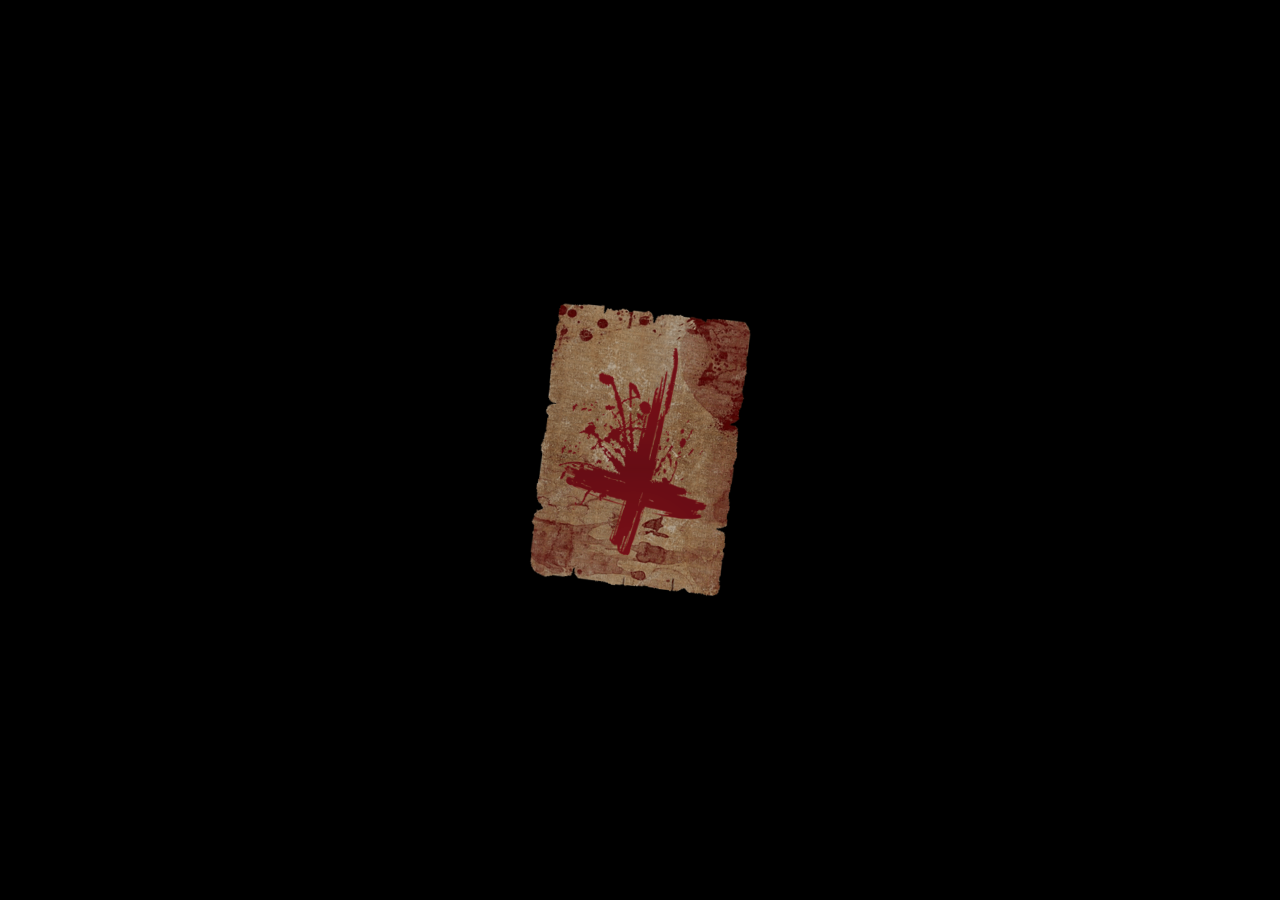
<file: htmls/invitation.html>
<!DOCTYPE html>
<html lang="pt-BR">

<head>
    <meta charset="UTF-8">
    <meta name="viewport" content="width=device-width, initial-scale=1.0">
    
    <title>o convite.</title>
    
    <link rel="shortcut icon" href="../resources/icons/skull-icon.png" type="image/x-icon">
    <link rel="stylesheet" href="../styles/invitation.css">
</head>

<body>
    <!-- fundo -->
    <div class="bg-image" id="bg-image"></div>

    <!-- container do papel flutuante -->
    <div class="paper-wrapper">
        <img src="../resources/bloody-paper.png" class="floating-paper" id="floating-paper" alt="Convite">
    </div>

    <!-- container do texto do convite -->
    <div class="text-container" id="text-container">
        <h1 class="text-line header-text-line padding-text-line" data-delay="5000">
            <img src="../resources/icons/blood-splash-icon.png" class="line-icon blood-icon" alt="Sangue">
            Convite</h1>
        <p class="text-line" data-delay="3000">
            Você foi escolhido(a) para uma noite enigmática, onde nada é o que parece...</p>
        <p class="text-line" data-delay="3000">
            No dia 31/10, as 19h, uma celebração à fantasia ganhará vida.</p>
        <p class="text-line padding-text-line" data-delay="3000">
            Prepare a sua máscara, libere a sua imaginação e entre no mistério...</p>


        <h2 class="text-line big-text-line padding-text-line" data-delay="4000">
            Local: Rua Epitácio Pessoa, 156</h2>

        <p class="text-line" data-delay="3000">
            Compareça se tiver coragem.</p>
        <p class="text-line padding-text-line" data-delay="3000">
            Mas cuidado: quem vier sem fantasia MORRE 🕱 (fica de fora)</p>

        <p class="text-line" data-delay="4000">
            Nessa noite, onde os mortos voltam a vida,</p>
        <p class="text-line" data-delay="3000">
            E a maldição da fome retorna, incessante...</p>
        <p class="text-line padding-text-line" data-delay="3000">
            Ajude-nos a conceber o nosso banquete de cérebros.</p>
        <h3 class="text-line big-text-line" data-delay="4000">
            Disponha, ao endereço 91993351121, um valor de R$20!</h3>
        <p class="text-line padding-text-line small-text-line" data-delay="2500">
            ( Também aceitamos comidas prontas. )</p>

        <p class="text-line" data-delay="4000">
            Encontre-nos no final do cemitério.</p>
        <p class="text-line padding-text-line" data-delay="3000">
            Te esperamos à meia-noite (19h).</p>

        <h2 class="text-line big-text-line clickable-line" 
            id="clickable-line" data-delay="4000">
            <img src="../resources/icons/spider-icon.png" class="line-icon spider-icon" alt="Aranha">
            CLIQUE PARA CONFIRMAR SUA PRESENÇA
            <img src="../resources/icons/spider-icon.png" class="line-icon spider-icon flip" alt="Aranha">

        </h2>
        <p class="text-line small-text-line clickable-line" data-delay="2500">
            ( e envie o comprovante, por favor 🎃 )</p>

        <footer class="site-footer text-line" data-delay="4000">
            <p>feito por jessie 𓉸</p>
        </footer>
    </div>


    <script src="../scripts/invitation.js"></script>
</body>

</html>
</file>
<file: styles/invitation.css>
/* fontes custom */
@font-face{
    font-family: 'New Rocker';
    src: url(../resources/fonts/creepy-font.woff2) format('woff2');
}

/* alinhamento de tudo */
* {
  margin: 0;
  padding: 0;
  box-sizing: border-box;
}

html, body {
  width: 100%;
  height: 100dvh;
  overflow: hidden;
  background-color: #000000;

  font-family: 'New Rocker', Arial, Helvetica, sans-serif;

  display: flex;
  justify-content: center;
  align-items: center;
}

/* container do papel */
.paper-wrapper {
  display: flex;
  justify-content: center;
  align-items: center;
  width: 100%;
  height: 100dvh;
}

/* papel */
.floating-paper {
  width: clamp(130px, 20vw, 210px);
  height: auto;
  transform: rotate(3deg);

  cursor: pointer;
  pointer-events: none; 

  opacity: 0;

  transition: opacity 0.8s ease-in-out,
    width 0.8s ease-in-out,
    transform 2s ease-out;
}
/* classe ativada via js */
.floating-paper.visible {
  opacity: 0.75;
  pointer-events: auto;
  animation: floatAnimation 6s ease-in-out infinite;
}
.floating-paper.visible:hover {
  opacity: 0.90;
  width: clamp(140px, 25vw, 220px); 
}

/* fundo */
.bg-image {
  position: fixed;
  top: 0;
  left: 0;
  width: 100%;
  height: 100dvh;

  background-image: url('../resources/backgrounds/invitation.png');
  background-repeat: repeat;
  background-size: 200%;

  opacity: 0;
  pointer-events: none;
  z-index: 1;

  transition: opacity 5s ease-in-out;
  transition-delay: 2s;
}
/* classe ativada via js */
.bg-image.visible {
  opacity: 1;
  animation: continuousScroll 40s linear infinite;
}

/* texto */
.text-container {
  position: fixed;
  top: 0;
  left: 0;
  width: 100%;
  height: 100dvh;
  z-index: 10;

  display: flex;
  flex-direction: column;
  justify-content: flex-start; 
  align-items: center;
  overflow-y: auto;
  
  text-align: center;
  pointer-events: none;
}
.text-container.active {
  pointer-events: auto;
}

.text-line {
  display: flex;
  align-items: center;
  justify-content: center;

  color: crimson;
  font-size: clamp(1.1rem, 2.5vw, 2rem);
  letter-spacing: 1px;

  text-shadow: 
    0 0 20px rgba(220, 20, 60, 0.8),
    0 0 30px rgba(220, 20, 60, 0.5);

  opacity: 0;
  transform: translateY(15px);
  -webkit-transform: translateY(15px);
  will-change: opacity, transform;

  transition: opacity 1.5s ease, transform 1.5s ease;
}
/* classe ativada via js */
.text-line.visible {
  opacity: 1;
  transform: translateY(0);
}

/* variantes */
.text-line.header-text-line{
  padding-top: 1rem;
  
  transform: translateY(15px) translateX(-4vw);
  font-size: clamp(2rem, 6vw, 4rem);
}
.text-line.header-text-line.visible {
  opacity: 1;
  transform: translateY(0) translateX(-4vw);
}

.text-line.big-text-line{
  font-size: clamp(1.5rem, 4vw, 2.5rem);
}

.text-line.small-text-line{
  font-size: clamp(0.75rem, 2vw, 1.25rem);
}

.text-line.padding-text-line{
  padding-bottom: 2rem;
}

/* específico da ultima linha*/
.text-line.clickable-line{
  color: darkorchid;
  text-shadow: 
    0 0 20px rgba(153, 50, 204, 0.8),
    0 0 30px rgba(153, 50, 204, 0.5);

  transition: opacity 1.5s ease, transform 1.5s ease, text-shadow 1.5s ease;
}
.text-line.clickable-line:hover{
  text-shadow: 
    0 0 20px rgba(153, 50, 204, 1),
    0 0 40px rgba(153, 50, 204, 0.8),
    0 0 80px rgba(153, 50, 204, 0.6),
    0 0 160px rgba(153, 50, 204, 0.4);
}
.text-line.clickable-line.visible {
  pointer-events: auto;
  cursor: pointer;
}

.site-footer {
  width: 100%;
  margin-top: auto;

  font-size: clamp(0.65rem, 1.8vw, 0.85rem);
  padding-top: 3rem;
  padding-bottom: 0.8rem;

  opacity: 0;
  pointer-events: none;
  user-select: none;
}
.site-footer.text-line.visible {
  opacity: .75;
}

/* icones no texto */
.line-icon {
  width: auto;
  object-fit: contain;
  pointer-events: none;
}
.blood-icon{
  height: 1.5em;
  z-index: -1;
  transform: translateX(0.6em) translateY(-0.4em);
}
.spider-icon{
  height: 1.8em;
  z-index: 1;
  transform: translateX(1.2em) translateY(-0.3em);

  filter: drop-shadow(0 0 20px rgba(153, 50, 204, 0.8)),
  drop-shadow(0 0 30px rgba(153, 50, 204, 0.5));
}
.spider-icon.flip {
  transform: scaleX(-1)
    translateX(1.1em) translateY(-0.15em)
    rotateZ(15deg);
}

/* para celulares */
@media (max-width: 768px) {
  /* rolagem caso as linhas do convite excedam a altura da tela */
  .text-container {
    -webkit-overflow-scrolling: touch;
    pointer-events: none; /* permite rolar com o toque no celular */
  }
  .text-container.active {
    pointer-events: auto;
  }

  .text-line{
    padding-left: 1rem;
    padding-right: 1rem;
  }
  .text-line.header-text-line {
    transform: translateY(15px) translateX(-5vw);
  }
  .text-line.header-text-line.visible {
    transform: translateY(0) translateX(-5vw);
  }
  .text-line.padding-text-line {
    padding-bottom: 1.5rem;
  }

  .spider-icon{
    transform: translateX(3.2em) translateY(0.9em);
  }
  .spider-icon.flip {
    transform: scaleX(-1)
      translateX(2.2em) translateY(-1.5em)
      rotateZ(15deg);
  }

}

/* celulares pequenos ou deitados */
@media (max-height: 500px) and (orientation: landscape) {
  .text-container {
    /* libera a rolagem por toque na tela */
    overflow-y: auto;
    pointer-events: none;

    /* muda o alinhamento para o topo para não cortar a primeira linha */
    justify-content: flex-start;
    padding-bottom: 3rem;
  }
  .text-container.active {
    pointer-events: auto;
  }

  .text-line.padding-text-line {
    padding-bottom: 0.6rem;
  }

  .floating-paper {
    width: auto;
    max-height: 40vh; 
  }
  .floating-paper.visible {
    animation: floatAnimationLandscape 5s ease-in-out infinite;
  }
  .floating-paper.visible:hover {
    width: auto; 
    opacity: 0.90;
  }

  .spider-icon{
    transform: translateX(3em) translateY(-0.4em);
  }
  .spider-icon.flip {
    transform: scaleX(-1)
      translateX(2.8em) translateY(-0.6em)
      rotateZ(15deg);
  }
}

/* animações*/
@keyframes floatAnimation {
  0% {
    transform: translateY(-70px) rotate(3deg);
    animation-timing-function: linear;
  }

  30% {
    transform: translateY(-100px) rotate(2.6deg);
    animation-timing-function: ease-out;
  }

  50% {
    transform: translateY(-112px) rotate(2deg);
    animation-timing-function: linear;
  }

  80% {
    transform: translateY(-82px) rotate(2.4deg);
    animation-timing-function: ease-out;
  }

  100% {
    transform: translateY(-70px) rotate(3deg);
  }
}

@keyframes floatAnimationLandscape {
  0% {
    transform: translateY(-10px) rotate(3deg);
    animation-timing-function: linear;
  }

  30% {
    transform: translateY(-53px) rotate(2.6deg);
    animation-timing-function: ease-out;
  }

  50% {
    transform: translateY(-72px) rotate(2deg);
    animation-timing-function: linear;
  }

  80% {
    transform: translateY(-29px) rotate(2.4deg);
    animation-timing-function: ease-out;
  }

  100% {
    transform: translateY(-10px) rotate(3deg);
  }
}

@keyframes paperZoomOut {
  0% {
    opacity: 0.90;
    transform: scale(1);
  }
  100% {
    opacity: 0;
    transform: scale(1.2);
  }
}

@keyframes continuousScroll {
  0% {
    background-position: 0 0;
  }
  100% {
    background-position: 200% 200%;
  }
}

@-webkit-keyframes continuousScroll {
  0% {
    background-position: 0 0;
    opacity: 1;
  }
  100% {
    background-position: 200% 200%;
    opacity: 1;
  }
}
</file>
